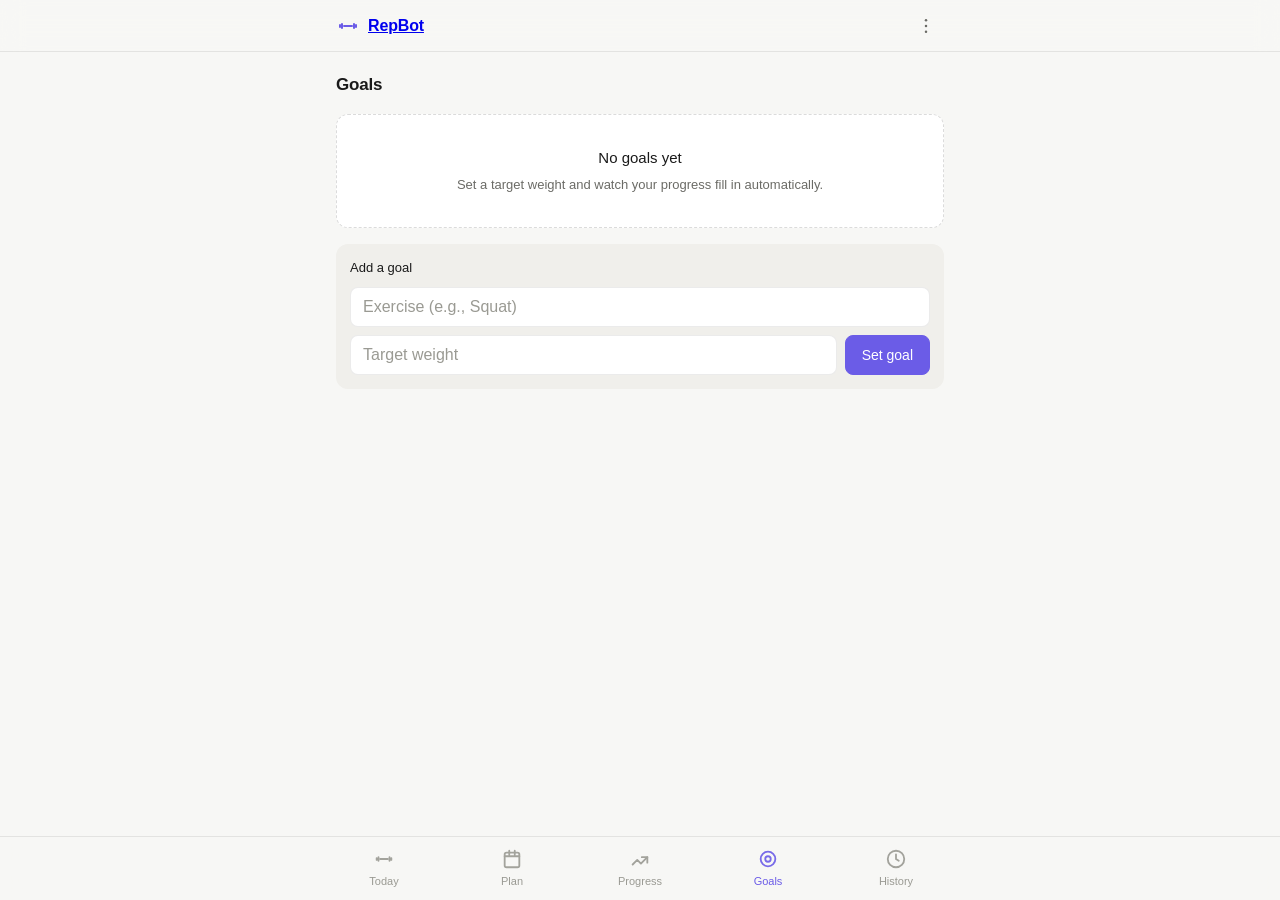
<file: goals.html>
<!DOCTYPE html>
<html lang="en">
<head>
  <meta charset="UTF-8" />
  <meta name="viewport" content="width=device-width, initial-scale=1.0, maximum-scale=1.0, user-scalable=no, viewport-fit=cover" />
  <meta name="theme-color" content="#0f0f10" />
  <meta name="description" content="RepBot — a simple, honest gym tracker. Log your lifts, plan tomorrow, own your data." />
  <title>Goals — RepBot</title>
  <link rel="manifest" href="manifest.json" />
  <link rel="icon" href="icon.svg" type="image/svg+xml" />
  <link rel="apple-touch-icon" href="icon-192.png" />
  <link rel="stylesheet" href="styles.css?v=4" />
</head>
<body class="">
  <div id="app">
    <header class="app-header">
  <div class="app-header-inner">
    <a class="brand" href="index.html">
      <svg width="24" height="24" viewBox="0 0 24 24" fill="none" aria-hidden="true">
        <path d="M6 10v4M4 11v2M18 10v4M20 11v2M8 12h8" stroke="currentColor" stroke-width="2" stroke-linecap="round"/>
      </svg>
      <span>RepBot</span>
    </a>
    <button id="menu-btn" class="icon-btn" aria-label="Menu">
      <svg width="20" height="20" viewBox="0 0 24 24" fill="none" aria-hidden="true">
        <circle cx="12" cy="5" r="1.5" fill="currentColor"/>
        <circle cx="12" cy="12" r="1.5" fill="currentColor"/>
        <circle cx="12" cy="19" r="1.5" fill="currentColor"/>
      </svg>
    </button>
  </div>
</header>
    <div id="menu-sheet" class="sheet" hidden>
  <div class="sheet-backdrop" data-close-menu></div>
  <div class="sheet-panel">
    <div class="sheet-header">
      <h3>Settings</h3>
      <button class="icon-btn" data-close-menu aria-label="Close">
        <svg width="20" height="20" viewBox="0 0 24 24" fill="none"><path d="M6 6l12 12M18 6L6 18" stroke="currentColor" stroke-width="2" stroke-linecap="round"/></svg>
      </button>
    </div>
    <div class="sheet-body">
      <div class="setting-row">
        <div>
          <div class="setting-label">Unit</div>
          <div class="setting-help">Weight display</div>
        </div>
        <div class="segmented" role="radiogroup" aria-label="Weight unit">
          <button class="seg-btn" data-unit="kg">kg</button>
          <button class="seg-btn" data-unit="lb">lb</button>
        </div>
      </div>
      <div class="setting-row">
        <div>
          <div class="setting-label">Rest timer</div>
          <div class="setting-help">Default between sets</div>
        </div>
        <select id="rest-default" class="select-inline">
          <option value="0">Off</option>
          <option value="60">60s</option>
          <option value="90">90s</option>
          <option value="120">2m</option>
          <option value="180">3m</option>
          <option value="300">5m</option>
        </select>
      </div>
      <div class="sheet-divider"></div>
      <button class="row-btn" id="export-btn">
        <span>Download data (CSV)</span>
        <svg width="16" height="16" viewBox="0 0 24 24" fill="none"><path d="M12 3v12m0 0l-4-4m4 4l4-4M5 21h14" stroke="currentColor" stroke-width="2" stroke-linecap="round" stroke-linejoin="round"/></svg>
      </button>
      <button class="row-btn" id="import-btn">
        <span>Import from CSV</span>
        <svg width="16" height="16" viewBox="0 0 24 24" fill="none"><path d="M12 21V9m0 0l-4 4m4-4l4 4M5 3h14" stroke="currentColor" stroke-width="2" stroke-linecap="round" stroke-linejoin="round"/></svg>
      </button>
      <input type="file" id="import-file" accept=".csv" hidden />
      <div class="sheet-divider"></div>
      <button class="row-btn row-btn-danger" id="wipe-btn">
        <span>Delete all data</span>
      </button>
      <div class="sheet-footer">
        <div>RepBot v0.2 • beta</div>
        <div>Your data stays on this device.</div>
      </div>
    </div>
  </div>
</div>
    <div id="rest-banner" class="rest-banner" hidden>
  <div class="rest-banner-inner">
    <div class="rest-timer-text">Rest <span id="rest-remaining">1:30</span></div>
    <div class="rest-actions">
      <button id="rest-add">+30s</button>
      <button id="rest-skip">Skip</button>
    </div>
  </div>
  <div class="rest-progress"><div id="rest-progress-bar"></div></div>
</div>
    <main>
      <section class="view">
        <div class="section-header"><h2>Goals</h2></div>
        <div id="goals-list" class="goals-list"></div>

        <div class="card card-soft">
          <div class="card-title">Add a goal</div>
          <div class="add-goal-form">
            <input id="goal-name" type="text" placeholder="Exercise (e.g., Squat)" autocomplete="off" />
            <div class="add-goal-row">
              <input id="goal-target" type="number" inputmode="decimal" placeholder="Target weight" />
              <button id="add-goal-btn" class="btn btn-primary">Set goal</button>
            </div>
          </div>
        </div>
      </section>
    </main>
    <nav class="bottom-nav" role="tablist">
  <div class="bottom-nav-inner">
    <a class="nav-btn" data-tab="today" href="index.html">
      <svg width="22" height="22" viewBox="0 0 24 24" fill="none"><path d="M6 10v4M4 11v2M18 10v4M20 11v2M8 12h8" stroke="currentColor" stroke-width="2" stroke-linecap="round"/></svg>
      <span>Today</span>
    </a>
    <a class="nav-btn" data-tab="plan" href="plan.html">
      <svg width="22" height="22" viewBox="0 0 24 24" fill="none"><rect x="4" y="5" width="16" height="16" rx="2" stroke="currentColor" stroke-width="2"/><path d="M4 9h16M9 3v4M15 3v4" stroke="currentColor" stroke-width="2" stroke-linecap="round"/></svg>
      <span>Plan</span>
    </a>
    <a class="nav-btn" data-tab="progress" href="progress.html">
      <svg width="22" height="22" viewBox="0 0 24 24" fill="none"><path d="M4 18L9 13L13 17L20 10" stroke="currentColor" stroke-width="2" stroke-linecap="round" stroke-linejoin="round"/><path d="M14 10h6v6" stroke="currentColor" stroke-width="2" stroke-linecap="round" stroke-linejoin="round"/></svg>
      <span>Progress</span>
    </a>
    <a class="nav-btn" data-tab="goals" href="goals.html">
      <svg width="22" height="22" viewBox="0 0 24 24" fill="none"><circle cx="12" cy="12" r="8" stroke="currentColor" stroke-width="2"/><circle cx="12" cy="12" r="3" stroke="currentColor" stroke-width="2"/></svg>
      <span>Goals</span>
    </a>
    <a class="nav-btn" data-tab="history" href="history.html">
      <svg width="22" height="22" viewBox="0 0 24 24" fill="none"><circle cx="12" cy="12" r="9" stroke="currentColor" stroke-width="2"/><path d="M12 7v5l3 2" stroke="currentColor" stroke-width="2" stroke-linecap="round"/></svg>
      <span>History</span>
    </a>
  </div>
</nav>
    <div id="toast" class="toast" hidden></div>
  </div>
  
  <script src="app.js?v=4"></script>
  <script src="page-goals.js?v=4"></script>
</body>
</html>
</file>
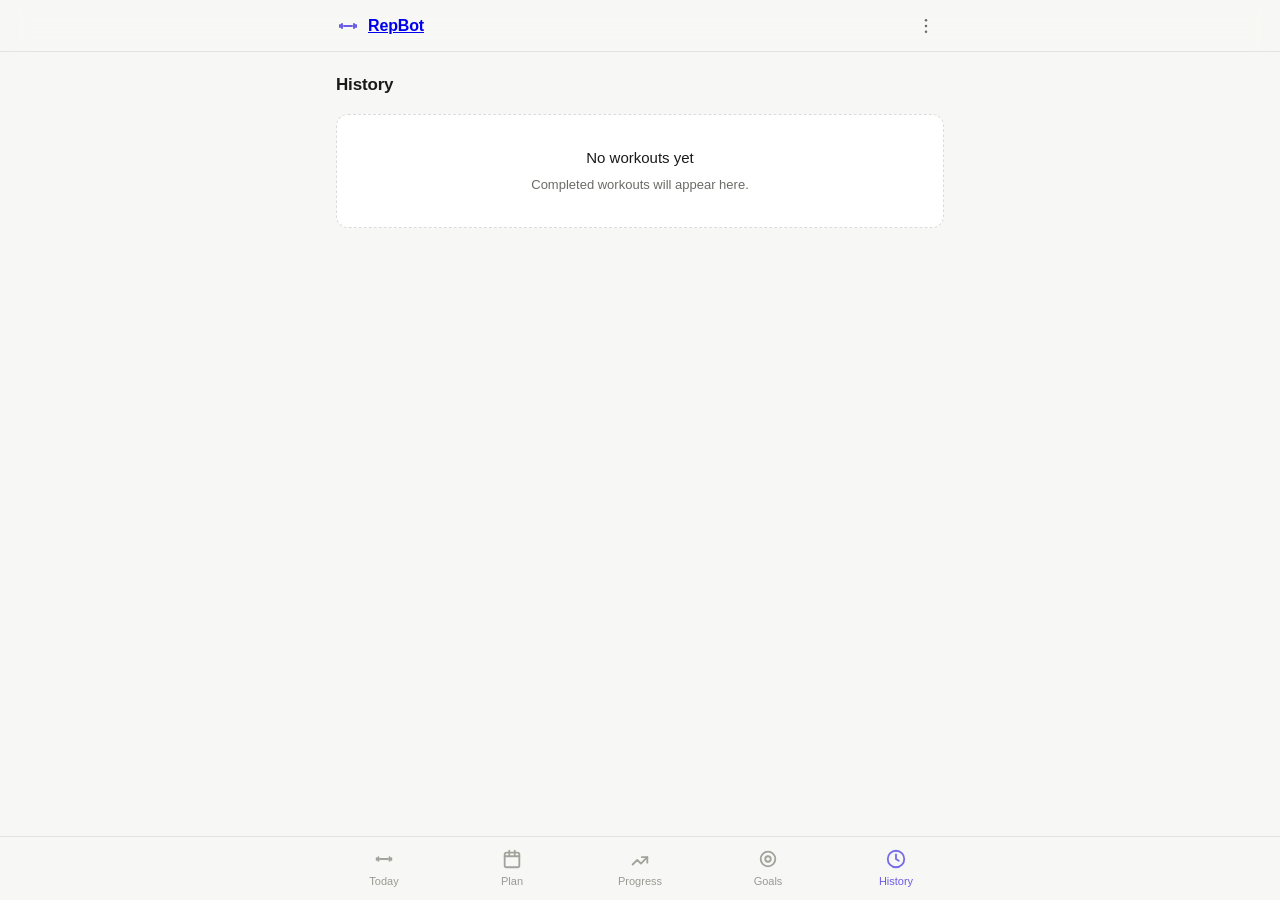
<file: history.html>
<!DOCTYPE html>
<html lang="en">
<head>
  <meta charset="UTF-8" />
  <meta name="viewport" content="width=device-width, initial-scale=1.0, maximum-scale=1.0, user-scalable=no, viewport-fit=cover" />
  <meta name="theme-color" content="#0f0f10" />
  <meta name="description" content="RepBot — a simple, honest gym tracker. Log your lifts, plan tomorrow, own your data." />
  <title>History — RepBot</title>
  <link rel="manifest" href="manifest.json" />
  <link rel="icon" href="icon.svg" type="image/svg+xml" />
  <link rel="apple-touch-icon" href="icon-192.png" />
  <link rel="stylesheet" href="styles.css?v=4" />
</head>
<body class="">
  <div id="app">
    <header class="app-header">
  <div class="app-header-inner">
    <a class="brand" href="index.html">
      <svg width="24" height="24" viewBox="0 0 24 24" fill="none" aria-hidden="true">
        <path d="M6 10v4M4 11v2M18 10v4M20 11v2M8 12h8" stroke="currentColor" stroke-width="2" stroke-linecap="round"/>
      </svg>
      <span>RepBot</span>
    </a>
    <button id="menu-btn" class="icon-btn" aria-label="Menu">
      <svg width="20" height="20" viewBox="0 0 24 24" fill="none" aria-hidden="true">
        <circle cx="12" cy="5" r="1.5" fill="currentColor"/>
        <circle cx="12" cy="12" r="1.5" fill="currentColor"/>
        <circle cx="12" cy="19" r="1.5" fill="currentColor"/>
      </svg>
    </button>
  </div>
</header>
    <div id="menu-sheet" class="sheet" hidden>
  <div class="sheet-backdrop" data-close-menu></div>
  <div class="sheet-panel">
    <div class="sheet-header">
      <h3>Settings</h3>
      <button class="icon-btn" data-close-menu aria-label="Close">
        <svg width="20" height="20" viewBox="0 0 24 24" fill="none"><path d="M6 6l12 12M18 6L6 18" stroke="currentColor" stroke-width="2" stroke-linecap="round"/></svg>
      </button>
    </div>
    <div class="sheet-body">
      <div class="setting-row">
        <div>
          <div class="setting-label">Unit</div>
          <div class="setting-help">Weight display</div>
        </div>
        <div class="segmented" role="radiogroup" aria-label="Weight unit">
          <button class="seg-btn" data-unit="kg">kg</button>
          <button class="seg-btn" data-unit="lb">lb</button>
        </div>
      </div>
      <div class="setting-row">
        <div>
          <div class="setting-label">Rest timer</div>
          <div class="setting-help">Default between sets</div>
        </div>
        <select id="rest-default" class="select-inline">
          <option value="0">Off</option>
          <option value="60">60s</option>
          <option value="90">90s</option>
          <option value="120">2m</option>
          <option value="180">3m</option>
          <option value="300">5m</option>
        </select>
      </div>
      <div class="sheet-divider"></div>
      <button class="row-btn" id="export-btn">
        <span>Download data (CSV)</span>
        <svg width="16" height="16" viewBox="0 0 24 24" fill="none"><path d="M12 3v12m0 0l-4-4m4 4l4-4M5 21h14" stroke="currentColor" stroke-width="2" stroke-linecap="round" stroke-linejoin="round"/></svg>
      </button>
      <button class="row-btn" id="import-btn">
        <span>Import from CSV</span>
        <svg width="16" height="16" viewBox="0 0 24 24" fill="none"><path d="M12 21V9m0 0l-4 4m4-4l4 4M5 3h14" stroke="currentColor" stroke-width="2" stroke-linecap="round" stroke-linejoin="round"/></svg>
      </button>
      <input type="file" id="import-file" accept=".csv" hidden />
      <div class="sheet-divider"></div>
      <button class="row-btn row-btn-danger" id="wipe-btn">
        <span>Delete all data</span>
      </button>
      <div class="sheet-footer">
        <div>RepBot v0.2 • beta</div>
        <div>Your data stays on this device.</div>
      </div>
    </div>
  </div>
</div>
    <div id="rest-banner" class="rest-banner" hidden>
  <div class="rest-banner-inner">
    <div class="rest-timer-text">Rest <span id="rest-remaining">1:30</span></div>
    <div class="rest-actions">
      <button id="rest-add">+30s</button>
      <button id="rest-skip">Skip</button>
    </div>
  </div>
  <div class="rest-progress"><div id="rest-progress-bar"></div></div>
</div>
    <main>
      <section class="view">
        <div class="section-header"><h2>History</h2></div>
        <div id="history-list" class="history-list"></div>
      </section>
    </main>
    <nav class="bottom-nav" role="tablist">
  <div class="bottom-nav-inner">
    <a class="nav-btn" data-tab="today" href="index.html">
      <svg width="22" height="22" viewBox="0 0 24 24" fill="none"><path d="M6 10v4M4 11v2M18 10v4M20 11v2M8 12h8" stroke="currentColor" stroke-width="2" stroke-linecap="round"/></svg>
      <span>Today</span>
    </a>
    <a class="nav-btn" data-tab="plan" href="plan.html">
      <svg width="22" height="22" viewBox="0 0 24 24" fill="none"><rect x="4" y="5" width="16" height="16" rx="2" stroke="currentColor" stroke-width="2"/><path d="M4 9h16M9 3v4M15 3v4" stroke="currentColor" stroke-width="2" stroke-linecap="round"/></svg>
      <span>Plan</span>
    </a>
    <a class="nav-btn" data-tab="progress" href="progress.html">
      <svg width="22" height="22" viewBox="0 0 24 24" fill="none"><path d="M4 18L9 13L13 17L20 10" stroke="currentColor" stroke-width="2" stroke-linecap="round" stroke-linejoin="round"/><path d="M14 10h6v6" stroke="currentColor" stroke-width="2" stroke-linecap="round" stroke-linejoin="round"/></svg>
      <span>Progress</span>
    </a>
    <a class="nav-btn" data-tab="goals" href="goals.html">
      <svg width="22" height="22" viewBox="0 0 24 24" fill="none"><circle cx="12" cy="12" r="8" stroke="currentColor" stroke-width="2"/><circle cx="12" cy="12" r="3" stroke="currentColor" stroke-width="2"/></svg>
      <span>Goals</span>
    </a>
    <a class="nav-btn" data-tab="history" href="history.html">
      <svg width="22" height="22" viewBox="0 0 24 24" fill="none"><circle cx="12" cy="12" r="9" stroke="currentColor" stroke-width="2"/><path d="M12 7v5l3 2" stroke="currentColor" stroke-width="2" stroke-linecap="round"/></svg>
      <span>History</span>
    </a>
  </div>
</nav>
    <div id="toast" class="toast" hidden></div>
  </div>
  
  <script src="app.js?v=4"></script>
  <script src="page-history.js?v=4"></script>
</body>
</html>
</file>
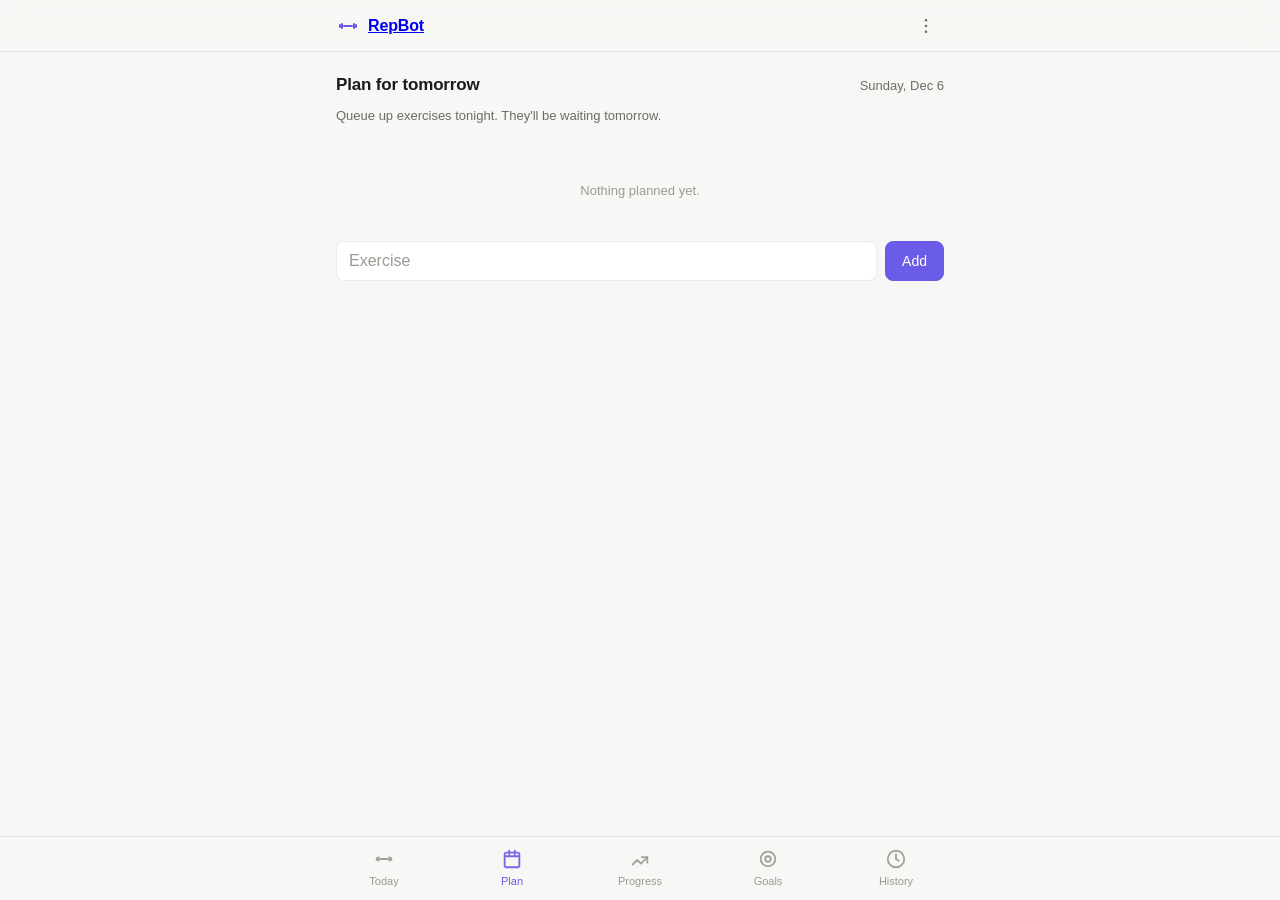
<file: plan.html>
<!DOCTYPE html>
<html lang="en">
<head>
  <meta charset="UTF-8" />
  <meta name="viewport" content="width=device-width, initial-scale=1.0, maximum-scale=1.0, user-scalable=no, viewport-fit=cover" />
  <meta name="theme-color" content="#0f0f10" />
  <meta name="description" content="RepBot — a simple, honest gym tracker. Log your lifts, plan tomorrow, own your data." />
  <title>Plan — RepBot</title>
  <link rel="manifest" href="manifest.json" />
  <link rel="icon" href="icon.svg" type="image/svg+xml" />
  <link rel="apple-touch-icon" href="icon-192.png" />
  <link rel="stylesheet" href="styles.css?v=4" />
</head>
<body class="">
  <div id="app">
    <header class="app-header">
  <div class="app-header-inner">
    <a class="brand" href="index.html">
      <svg width="24" height="24" viewBox="0 0 24 24" fill="none" aria-hidden="true">
        <path d="M6 10v4M4 11v2M18 10v4M20 11v2M8 12h8" stroke="currentColor" stroke-width="2" stroke-linecap="round"/>
      </svg>
      <span>RepBot</span>
    </a>
    <button id="menu-btn" class="icon-btn" aria-label="Menu">
      <svg width="20" height="20" viewBox="0 0 24 24" fill="none" aria-hidden="true">
        <circle cx="12" cy="5" r="1.5" fill="currentColor"/>
        <circle cx="12" cy="12" r="1.5" fill="currentColor"/>
        <circle cx="12" cy="19" r="1.5" fill="currentColor"/>
      </svg>
    </button>
  </div>
</header>
    <div id="menu-sheet" class="sheet" hidden>
  <div class="sheet-backdrop" data-close-menu></div>
  <div class="sheet-panel">
    <div class="sheet-header">
      <h3>Settings</h3>
      <button class="icon-btn" data-close-menu aria-label="Close">
        <svg width="20" height="20" viewBox="0 0 24 24" fill="none"><path d="M6 6l12 12M18 6L6 18" stroke="currentColor" stroke-width="2" stroke-linecap="round"/></svg>
      </button>
    </div>
    <div class="sheet-body">
      <div class="setting-row">
        <div>
          <div class="setting-label">Unit</div>
          <div class="setting-help">Weight display</div>
        </div>
        <div class="segmented" role="radiogroup" aria-label="Weight unit">
          <button class="seg-btn" data-unit="kg">kg</button>
          <button class="seg-btn" data-unit="lb">lb</button>
        </div>
      </div>
      <div class="setting-row">
        <div>
          <div class="setting-label">Rest timer</div>
          <div class="setting-help">Default between sets</div>
        </div>
        <select id="rest-default" class="select-inline">
          <option value="0">Off</option>
          <option value="60">60s</option>
          <option value="90">90s</option>
          <option value="120">2m</option>
          <option value="180">3m</option>
          <option value="300">5m</option>
        </select>
      </div>
      <div class="sheet-divider"></div>
      <button class="row-btn" id="export-btn">
        <span>Download data (CSV)</span>
        <svg width="16" height="16" viewBox="0 0 24 24" fill="none"><path d="M12 3v12m0 0l-4-4m4 4l4-4M5 21h14" stroke="currentColor" stroke-width="2" stroke-linecap="round" stroke-linejoin="round"/></svg>
      </button>
      <button class="row-btn" id="import-btn">
        <span>Import from CSV</span>
        <svg width="16" height="16" viewBox="0 0 24 24" fill="none"><path d="M12 21V9m0 0l-4 4m4-4l4 4M5 3h14" stroke="currentColor" stroke-width="2" stroke-linecap="round" stroke-linejoin="round"/></svg>
      </button>
      <input type="file" id="import-file" accept=".csv" hidden />
      <div class="sheet-divider"></div>
      <button class="row-btn row-btn-danger" id="wipe-btn">
        <span>Delete all data</span>
      </button>
      <div class="sheet-footer">
        <div>RepBot v0.2 • beta</div>
        <div>Your data stays on this device.</div>
      </div>
    </div>
  </div>
</div>
    <div id="rest-banner" class="rest-banner" hidden>
  <div class="rest-banner-inner">
    <div class="rest-timer-text">Rest <span id="rest-remaining">1:30</span></div>
    <div class="rest-actions">
      <button id="rest-add">+30s</button>
      <button id="rest-skip">Skip</button>
    </div>
  </div>
  <div class="rest-progress"><div id="rest-progress-bar"></div></div>
</div>
    <main>
      <section class="view">
        <div class="section-header">
          <h2>Plan for tomorrow</h2>
          <span class="section-date" id="plan-date"></span>
        </div>
        <p class="section-lead">Queue up exercises tonight. They'll be waiting tomorrow.</p>

        <div id="plan-list" class="plan-list"></div>

        <div id="plan-empty" class="plan-empty">Nothing planned yet.</div>

        <div class="add-exercise-row">
          <input id="new-plan-exercise" type="text" placeholder="Exercise" autocomplete="off" />
          <button id="add-plan-btn" class="btn btn-primary">Add</button>
        </div>

        <div id="copy-from-recent"></div>
      </section>
    </main>
    <nav class="bottom-nav" role="tablist">
  <div class="bottom-nav-inner">
    <a class="nav-btn" data-tab="today" href="index.html">
      <svg width="22" height="22" viewBox="0 0 24 24" fill="none"><path d="M6 10v4M4 11v2M18 10v4M20 11v2M8 12h8" stroke="currentColor" stroke-width="2" stroke-linecap="round"/></svg>
      <span>Today</span>
    </a>
    <a class="nav-btn" data-tab="plan" href="plan.html">
      <svg width="22" height="22" viewBox="0 0 24 24" fill="none"><rect x="4" y="5" width="16" height="16" rx="2" stroke="currentColor" stroke-width="2"/><path d="M4 9h16M9 3v4M15 3v4" stroke="currentColor" stroke-width="2" stroke-linecap="round"/></svg>
      <span>Plan</span>
    </a>
    <a class="nav-btn" data-tab="progress" href="progress.html">
      <svg width="22" height="22" viewBox="0 0 24 24" fill="none"><path d="M4 18L9 13L13 17L20 10" stroke="currentColor" stroke-width="2" stroke-linecap="round" stroke-linejoin="round"/><path d="M14 10h6v6" stroke="currentColor" stroke-width="2" stroke-linecap="round" stroke-linejoin="round"/></svg>
      <span>Progress</span>
    </a>
    <a class="nav-btn" data-tab="goals" href="goals.html">
      <svg width="22" height="22" viewBox="0 0 24 24" fill="none"><circle cx="12" cy="12" r="8" stroke="currentColor" stroke-width="2"/><circle cx="12" cy="12" r="3" stroke="currentColor" stroke-width="2"/></svg>
      <span>Goals</span>
    </a>
    <a class="nav-btn" data-tab="history" href="history.html">
      <svg width="22" height="22" viewBox="0 0 24 24" fill="none"><circle cx="12" cy="12" r="9" stroke="currentColor" stroke-width="2"/><path d="M12 7v5l3 2" stroke="currentColor" stroke-width="2" stroke-linecap="round"/></svg>
      <span>History</span>
    </a>
  </div>
</nav>
    <div id="toast" class="toast" hidden></div>
  </div>
  
  <script src="app.js?v=4"></script>
  <script src="page-plan.js?v=4"></script>
</body>
</html>
</file>
<file: styles.css>
/* ===== Reset + base ===== */
*, *::before, *::after { box-sizing: border-box; margin: 0; padding: 0; }
html { -webkit-text-size-adjust: 100%; }
body {
  font-family: -apple-system, BlinkMacSystemFont, 'SF Pro Text', 'Segoe UI', Roboto, 'Helvetica Neue', Arial, sans-serif;
  font-size: 16px;
  line-height: 1.5;
  color: var(--text);
  background: var(--bg);
  min-height: 100vh;
  min-height: 100dvh;
  -webkit-font-smoothing: antialiased;
  overscroll-behavior-y: none;
}
button { font-family: inherit; cursor: pointer; background: none; border: none; color: inherit; }
input, select, textarea { font-family: inherit; font-size: 16px; color: inherit; }
input::-webkit-outer-spin-button, input::-webkit-inner-spin-button { -webkit-appearance: none; margin: 0; }
input[type=number] { -moz-appearance: textfield; }

/* ===== Theme ===== */
:root {
  --bg: #f7f7f5;
  --surface: #ffffff;
  --surface-2: #f0efeb;
  --surface-3: #e8e7e1;
  --border: rgba(0,0,0,0.08);
  --border-strong: rgba(0,0,0,0.14);
  --text: #1a1a1a;
  --text-2: #6b6b66;
  --text-3: #9a9a93;
  --accent: #6b5ce7;
  --accent-soft: rgba(107, 92, 231, 0.12);
  --success: #16a34a;
  --success-soft: rgba(22, 163, 74, 0.12);
  --danger: #dc2626;
  --danger-soft: rgba(220, 38, 38, 0.1);
  --shadow-sm: 0 1px 2px rgba(0,0,0,0.04);
  --radius: 12px;
  --radius-sm: 8px;
  --radius-lg: 16px;
  --header-h: 52px;
  --nav-h: 64px;
  --safe-bottom: env(safe-area-inset-bottom, 0px);
  --safe-top: env(safe-area-inset-top, 0px);
}
@media (prefers-color-scheme: dark) {
  :root {
    --bg: #0f0f10;
    --surface: #1a1a1c;
    --surface-2: #222225;
    --surface-3: #2a2a2e;
    --border: rgba(255,255,255,0.08);
    --border-strong: rgba(255,255,255,0.14);
    --text: #f0f0ef;
    --text-2: #a0a09a;
    --text-3: #70706a;
    --accent: #8b7df5;
    --accent-soft: rgba(139, 125, 245, 0.18);
    --success: #22c55e;
    --success-soft: rgba(34, 197, 94, 0.18);
    --danger: #ef4444;
    --danger-soft: rgba(239, 68, 68, 0.15);
    --shadow-sm: 0 1px 2px rgba(0,0,0,0.3);
  }
}

/* ===== Layout ===== */
#app {
  max-width: 640px;
  margin: 0 auto;
  min-height: 100vh;
  min-height: 100dvh;
  padding-top: calc(var(--header-h) + var(--safe-top));
  padding-bottom: calc(var(--nav-h) + var(--safe-bottom) + 8px);
  position: relative;
}

.app-header {
  position: fixed;
  top: 0;
  left: 0;
  right: 0;
  height: calc(var(--header-h) + var(--safe-top));
  padding-top: var(--safe-top);
  background: color-mix(in srgb, var(--bg) 88%, transparent);
  backdrop-filter: saturate(180%) blur(12px);
  -webkit-backdrop-filter: saturate(180%) blur(12px);
  border-bottom: 0.5px solid var(--border);
  z-index: 50;
}
.app-header-inner {
  max-width: 640px;
  height: var(--header-h);
  margin: 0 auto;
  padding: 0 16px;
  display: flex;
  align-items: center;
  justify-content: space-between;
}
.brand {
  display: flex;
  align-items: center;
  gap: 8px;
  font-weight: 600;
  font-size: 16px;
  letter-spacing: -0.01em;
}
.brand svg { color: var(--accent); }

main { padding: 16px 16px 24px; }
.view { display: flex; flex-direction: column; gap: 16px; }

/* ===== Bottom nav ===== */
.bottom-nav {
  position: fixed;
  bottom: 0;
  left: 0;
  right: 0;
  height: calc(var(--nav-h) + var(--safe-bottom));
  padding-bottom: var(--safe-bottom);
  background: color-mix(in srgb, var(--bg) 92%, transparent);
  backdrop-filter: saturate(180%) blur(12px);
  -webkit-backdrop-filter: saturate(180%) blur(12px);
  border-top: 0.5px solid var(--border);
  display: flex;
  z-index: 50;
}
.bottom-nav-inner {
  max-width: 640px;
  margin: 0 auto;
  display: flex;
  width: 100%;
}
.nav-btn {
  flex: 1;
  display: flex;
  flex-direction: column;
  align-items: center;
  justify-content: center;
  gap: 3px;
  padding: 8px 4px;
  color: var(--text-3);
  font-size: 11px;
  font-weight: 500;
  transition: color 0.15s;
  -webkit-tap-highlight-color: transparent;
  text-decoration: none;
  user-select: none;
  cursor: pointer;
}
.nav-btn svg { opacity: 0.9; }
.nav-btn.nav-active { color: var(--accent); }
.nav-btn:active { opacity: 0.6; }

/* ===== Buttons ===== */
.btn {
  display: inline-flex;
  align-items: center;
  justify-content: center;
  gap: 6px;
  padding: 10px 16px;
  font-size: 14px;
  font-weight: 500;
  border-radius: var(--radius-sm);
  border: 0.5px solid var(--border-strong);
  background: var(--surface);
  color: var(--text);
  transition: transform 0.08s, opacity 0.15s;
  -webkit-tap-highlight-color: transparent;
  min-height: 40px;
}
.btn:active { transform: scale(0.97); opacity: 0.85; }
.btn-primary {
  background: var(--accent);
  color: white;
  border-color: var(--accent);
}
.btn-success {
  background: var(--success);
  color: white;
  border-color: var(--success);
}
.btn-ghost {
  background: transparent;
  border-color: var(--border);
}
.btn-full { width: 100%; padding: 14px; font-size: 15px; min-height: 48px; }
.btn-sm { padding: 6px 12px; font-size: 13px; min-height: 32px; }

.icon-btn {
  display: inline-flex;
  align-items: center;
  justify-content: center;
  width: 36px;
  height: 36px;
  border-radius: 50%;
  color: var(--text-2);
  -webkit-tap-highlight-color: transparent;
}
.icon-btn:active { background: var(--surface-2); }

/* ===== Inputs ===== */
input[type=text], input[type=number], select, textarea {
  width: 100%;
  height: 40px;
  padding: 0 12px;
  background: var(--surface);
  border: 0.5px solid var(--border);
  border-radius: var(--radius-sm);
  color: var(--text);
  outline: none;
  transition: border-color 0.15s, box-shadow 0.15s;
}
input:focus, select:focus {
  border-color: var(--accent);
  box-shadow: 0 0 0 3px var(--accent-soft);
}
input::placeholder { color: var(--text-3); }

.field-label {
  display: block;
  font-size: 13px;
  font-weight: 500;
  color: var(--text-2);
  margin-bottom: 6px;
}
.select-full { width: 100%; }
.select-inline {
  width: auto;
  height: 32px;
  padding: 0 28px 0 10px;
  font-size: 13px;
}

/* ===== Cards ===== */
.card {
  background: var(--surface);
  border: 0.5px solid var(--border);
  border-radius: var(--radius);
  padding: 14px;
  box-shadow: var(--shadow-sm);
}
.card-soft {
  background: var(--surface-2);
  border: none;
  box-shadow: none;
}
.card-header {
  display: flex;
  align-items: baseline;
  justify-content: space-between;
  margin-bottom: 10px;
}
.card-title { font-size: 13px; font-weight: 500; color: var(--text); }
.card-sub { font-size: 11px; color: var(--text-3); }

/* ===== Stats ===== */
.stats-row {
  display: grid;
  grid-template-columns: repeat(3, 1fr);
  gap: 8px;
}
.stat {
  background: var(--surface);
  border: 0.5px solid var(--border);
  border-radius: var(--radius);
  padding: 12px;
  box-shadow: var(--shadow-sm);
}
.stat-label { font-size: 12px; color: var(--text-2); margin-bottom: 4px; }
.stat-value { font-size: 22px; font-weight: 600; letter-spacing: -0.02em; }
.stat-sub { font-size: 11px; color: var(--text-3); margin-top: 2px; }

/* ===== Chart ===== */
.chart-container {
  height: 120px;
  position: relative;
}

/* ===== Section headers ===== */
.section-header {
  display: flex;
  align-items: baseline;
  justify-content: space-between;
  margin-top: 4px;
}
.section-header h2 {
  font-size: 17px;
  font-weight: 600;
  letter-spacing: -0.01em;
}
.section-date { font-size: 13px; color: var(--text-2); }
.section-lead {
  font-size: 13px;
  color: var(--text-2);
  margin-top: -8px;
}

/* ===== Exercise list (Today) ===== */
.exercise-list { display: flex; flex-direction: column; gap: 10px; }

.ex-card {
  background: var(--surface);
  border: 0.5px solid var(--border);
  border-radius: var(--radius);
  padding: 12px 14px;
  box-shadow: var(--shadow-sm);
}
.ex-header {
  display: flex;
  align-items: center;
  justify-content: space-between;
  margin-bottom: 10px;
  gap: 8px;
}
.ex-name-row {
  display: flex;
  align-items: center;
  gap: 8px;
  flex: 1;
  min-width: 0;
}
.ex-name {
  font-weight: 500;
  font-size: 15px;
  overflow: hidden;
  text-overflow: ellipsis;
  white-space: nowrap;
}
.ex-badge {
  font-size: 11px;
  color: var(--text-2);
  background: var(--surface-2);
  padding: 2px 8px;
  border-radius: 10px;
  white-space: nowrap;
}
.ex-menu {
  color: var(--text-3);
  padding: 4px;
  border-radius: 6px;
}
.ex-menu:active { background: var(--surface-2); }

.set-rows { display: flex; flex-direction: column; gap: 6px; }
.set-row {
  display: grid;
  grid-template-columns: 24px 1fr 1fr 36px;
  gap: 8px;
  align-items: center;
}
.set-num {
  font-size: 12px;
  color: var(--text-2);
  font-variant-numeric: tabular-nums;
  text-align: center;
}
.set-row input {
  height: 38px;
  text-align: center;
  font-variant-numeric: tabular-nums;
  font-weight: 500;
}
.set-done {
  height: 38px;
  width: 36px;
  display: flex;
  align-items: center;
  justify-content: center;
  border-radius: var(--radius-sm);
  border: 0.5px solid var(--border);
  background: var(--surface);
  color: var(--text-3);
  -webkit-tap-highlight-color: transparent;
  transition: all 0.15s;
}
.set-done.done {
  background: var(--success-soft);
  color: var(--success);
  border-color: transparent;
}
.set-done:active { transform: scale(0.9); }

.set-actions {
  display: flex;
  gap: 8px;
  margin-top: 10px;
}
.btn-ex-add {
  flex: 1;
  padding: 8px;
  font-size: 13px;
  background: var(--surface-2);
  border: none;
  border-radius: var(--radius-sm);
  color: var(--text-2);
  font-weight: 500;
  -webkit-tap-highlight-color: transparent;
  min-height: 36px;
}
.btn-ex-add:active { background: var(--surface-3); }

.set-empty {
  font-size: 12px;
  color: var(--text-3);
  padding: 4px 0;
}

.pr-flash {
  animation: pr-pulse 0.8s ease;
}
@keyframes pr-pulse {
  0%, 100% { background: var(--surface); }
  50% { background: var(--accent-soft); }
}

/* ===== Add exercise row ===== */
.add-exercise-row {
  display: flex;
  gap: 8px;
  align-items: center;
}
.add-exercise-row input { flex: 1; }

.suggestions {
  display: flex;
  flex-wrap: wrap;
  gap: 6px;
  margin-top: -8px;
}
.chip {
  padding: 6px 12px;
  background: var(--surface);
  border: 0.5px solid var(--border);
  border-radius: 999px;
  font-size: 13px;
  color: var(--text-2);
  -webkit-tap-highlight-color: transparent;
}
.chip:active { background: var(--surface-2); }

/* ===== Empty state ===== */
.empty-state {
  text-align: center;
  padding: 2rem 1rem;
  background: var(--surface);
  border: 0.5px dashed var(--border-strong);
  border-radius: var(--radius);
  display: flex;
  flex-direction: column;
  align-items: center;
  gap: 6px;
}
.empty-icon {
  width: 48px;
  height: 48px;
  display: flex;
  align-items: center;
  justify-content: center;
  background: var(--surface-2);
  border-radius: 50%;
  color: var(--text-3);
  margin-bottom: 4px;
}
.empty-title { font-size: 15px; font-weight: 500; }
.empty-body { font-size: 13px; color: var(--text-2); }

/* ===== Plan prompt ===== */
.plan-prompt {
  background: var(--accent-soft);
  border: 0.5px solid var(--accent);
  border-radius: var(--radius);
  padding: 12px 14px;
  display: flex;
  align-items: center;
  justify-content: space-between;
  gap: 12px;
}
.plan-prompt-title {
  font-size: 12px;
  font-weight: 500;
  color: var(--accent);
  text-transform: uppercase;
  letter-spacing: 0.04em;
  margin-bottom: 2px;
}
.plan-prompt-body {
  font-size: 13px;
  color: var(--text);
}

/* ===== Plan tab ===== */
.plan-list { display: flex; flex-direction: column; gap: 6px; }
.plan-item {
  display: flex;
  align-items: center;
  gap: 10px;
  background: var(--surface);
  border: 0.5px solid var(--border);
  border-radius: var(--radius-sm);
  padding: 10px 12px;
  box-shadow: var(--shadow-sm);
}
.plan-num {
  font-size: 12px;
  color: var(--text-3);
  font-variant-numeric: tabular-nums;
  min-width: 16px;
}
.plan-name { flex: 1; font-size: 14px; }
.plan-remove {
  color: var(--text-3);
  padding: 4px 8px;
  font-size: 12px;
  border-radius: 6px;
}
.plan-remove:active { background: var(--surface-2); }

.plan-empty {
  text-align: center;
  padding: 1.5rem 1rem;
  font-size: 13px;
  color: var(--text-3);
}

#copy-from-recent {
  margin-top: 16px;
  display: flex;
  flex-direction: column;
  gap: 8px;
}
.copy-header {
  font-size: 13px;
  font-weight: 500;
  color: var(--text-2);
}
.copy-item {
  display: flex;
  align-items: center;
  justify-content: space-between;
  gap: 10px;
  padding: 10px 12px;
  background: var(--surface);
  border: 0.5px solid var(--border);
  border-radius: var(--radius-sm);
  font-size: 13px;
  text-align: left;
  -webkit-tap-highlight-color: transparent;
}
.copy-item:active { background: var(--surface-2); }
.copy-date { color: var(--text-2); font-weight: 500; }
.copy-exercises {
  color: var(--text);
  overflow: hidden;
  text-overflow: ellipsis;
  white-space: nowrap;
  flex: 1;
}
.copy-plus { color: var(--text-3); font-size: 18px; line-height: 1; }

/* ===== Progress ===== */
.progress-stats {
  display: grid;
  grid-template-columns: repeat(3, 1fr);
  gap: 8px;
}
.progress-stat {
  background: var(--surface-2);
  border-radius: var(--radius-sm);
  padding: 12px;
}
.progress-stat-label { font-size: 11px; color: var(--text-2); margin-bottom: 4px; }
.progress-stat-value { font-size: 18px; font-weight: 600; letter-spacing: -0.01em; }
.progress-stat-value.positive { color: var(--success); }

.chart-card {
  background: var(--surface);
  border: 0.5px solid var(--border);
  border-radius: var(--radius);
  padding: 14px;
  height: 260px;
  box-shadow: var(--shadow-sm);
}

.insight {
  background: var(--surface);
  border-left: 3px solid var(--accent);
  border-radius: 0 var(--radius-sm) var(--radius-sm) 0;
  padding: 10px 12px;
  font-size: 13px;
  color: var(--text);
  line-height: 1.5;
}

/* ===== Goals ===== */
.goals-list { display: flex; flex-direction: column; gap: 10px; }
.goal-card {
  background: var(--surface);
  border: 0.5px solid var(--border);
  border-radius: var(--radius);
  padding: 12px 14px;
  box-shadow: var(--shadow-sm);
}
.goal-header {
  display: flex;
  align-items: center;
  justify-content: space-between;
  margin-bottom: 8px;
}
.goal-name-row {
  display: flex;
  align-items: center;
  gap: 8px;
}
.goal-name { font-weight: 500; font-size: 14px; }
.badge {
  font-size: 11px;
  padding: 2px 8px;
  border-radius: 10px;
  font-weight: 500;
}
.badge-success { background: var(--success-soft); color: var(--success); }

.goal-values {
  display: flex;
  justify-content: space-between;
  font-size: 12px;
  color: var(--text-2);
  margin-bottom: 6px;
  font-variant-numeric: tabular-nums;
}
.goal-bar {
  height: 8px;
  background: var(--surface-2);
  border-radius: 4px;
  overflow: hidden;
}
.goal-fill {
  height: 100%;
  background: var(--accent);
  border-radius: 4px;
  transition: width 0.4s;
}
.goal-fill.achieved { background: var(--success); }
.goal-pct {
  font-size: 11px;
  color: var(--text-3);
  margin-top: 4px;
  font-variant-numeric: tabular-nums;
}

.add-goal-form { display: flex; flex-direction: column; gap: 8px; margin-top: 10px; }
.add-goal-row { display: flex; gap: 8px; }
.add-goal-row input { flex: 1; }

/* ===== History ===== */
.history-list { display: flex; flex-direction: column; gap: 10px; }
.history-card {
  background: var(--surface);
  border: 0.5px solid var(--border);
  border-radius: var(--radius);
  padding: 12px 14px;
  box-shadow: var(--shadow-sm);
}
.history-header {
  display: flex;
  align-items: center;
  justify-content: space-between;
  margin-bottom: 6px;
}
.history-date { font-weight: 500; font-size: 14px; }
.history-delete {
  color: var(--text-3);
  padding: 4px 8px;
  font-size: 12px;
}
.history-delete:active { background: var(--surface-2); border-radius: 6px; }
.history-stats {
  font-size: 12px;
  color: var(--text-3);
  margin-bottom: 8px;
}
.history-ex {
  font-size: 13px;
  color: var(--text-2);
  margin-top: 4px;
  line-height: 1.4;
}
.history-ex-name { color: var(--text); font-weight: 500; }

/* ===== Sheet (modal) ===== */
.sheet {
  position: fixed;
  inset: 0;
  z-index: 100;
  display: flex;
  align-items: flex-end;
  justify-content: center;
}
.sheet[hidden] { display: none; }
.sheet-backdrop {
  position: absolute;
  inset: 0;
  background: rgba(0,0,0,0.4);
  animation: fade-in 0.2s;
}
.sheet-panel {
  position: relative;
  width: 100%;
  max-width: 640px;
  max-height: 85vh;
  background: var(--bg);
  border-radius: var(--radius-lg) var(--radius-lg) 0 0;
  padding-bottom: calc(var(--safe-bottom) + 16px);
  animation: slide-up 0.25s cubic-bezier(0.2, 0.8, 0.2, 1);
  overflow-y: auto;
}
.sheet-header {
  position: sticky;
  top: 0;
  background: var(--bg);
  padding: 14px 16px;
  display: flex;
  align-items: center;
  justify-content: space-between;
  border-bottom: 0.5px solid var(--border);
  z-index: 1;
}
.sheet-header h3 { font-size: 16px; font-weight: 600; }
.sheet-body { padding: 8px 16px; }
.sheet-divider {
  height: 1px;
  background: var(--border);
  margin: 8px 0;
}
.sheet-footer {
  padding: 16px 0 4px;
  font-size: 12px;
  color: var(--text-3);
  text-align: center;
  line-height: 1.6;
}

.setting-row {
  display: flex;
  align-items: center;
  justify-content: space-between;
  padding: 12px 0;
  gap: 12px;
}
.setting-label { font-size: 14px; font-weight: 500; }
.setting-help { font-size: 12px; color: var(--text-3); margin-top: 2px; }

.segmented {
  display: inline-flex;
  background: var(--surface-2);
  border-radius: var(--radius-sm);
  padding: 2px;
}
.seg-btn {
  padding: 6px 14px;
  font-size: 13px;
  font-weight: 500;
  color: var(--text-2);
  border-radius: 6px;
  -webkit-tap-highlight-color: transparent;
}
.seg-btn.seg-active {
  background: var(--surface);
  color: var(--text);
  box-shadow: var(--shadow-sm);
}

.row-btn {
  display: flex;
  align-items: center;
  justify-content: space-between;
  width: 100%;
  padding: 14px 0;
  font-size: 14px;
  color: var(--text);
  text-align: left;
  -webkit-tap-highlight-color: transparent;
}
.row-btn:active { opacity: 0.6; }
.row-btn-danger { color: var(--danger); }

/* ===== Rest timer banner ===== */
.rest-banner {
  position: fixed;
  top: calc(var(--header-h) + var(--safe-top));
  left: 0;
  right: 0;
  background: var(--accent);
  color: white;
  z-index: 40;
  animation: slide-down 0.3s cubic-bezier(0.2, 0.8, 0.2, 1);
}
.rest-banner-inner {
  max-width: 640px;
  margin: 0 auto;
  padding: 10px 16px;
  display: flex;
  align-items: center;
  justify-content: space-between;
}
.rest-timer-text {
  font-size: 14px;
  font-weight: 500;
  font-variant-numeric: tabular-nums;
}
.rest-timer-text span { font-size: 16px; font-weight: 600; margin-left: 4px; }
.rest-actions { display: flex; gap: 6px; }
.rest-actions button {
  padding: 5px 10px;
  background: rgba(255,255,255,0.18);
  color: white;
  font-size: 12px;
  font-weight: 500;
  border-radius: 6px;
  -webkit-tap-highlight-color: transparent;
}
.rest-actions button:active { background: rgba(255,255,255,0.3); }
.rest-progress {
  height: 2px;
  background: rgba(255,255,255,0.2);
}
#rest-progress-bar {
  height: 100%;
  background: white;
  width: 100%;
  transition: width 1s linear;
}

.finish-row { margin-top: 8px; }

/* ===== Toast ===== */
.toast {
  position: fixed;
  bottom: calc(var(--nav-h) + var(--safe-bottom) + 16px);
  left: 50%;
  transform: translateX(-50%);
  background: var(--text);
  color: var(--bg);
  padding: 10px 16px;
  border-radius: 999px;
  font-size: 13px;
  font-weight: 500;
  z-index: 200;
  max-width: 90vw;
  text-align: center;
  animation: toast-in 0.25s cubic-bezier(0.2, 0.8, 0.2, 1);
  box-shadow: 0 4px 12px rgba(0,0,0,0.15);
}
.toast[hidden] { display: none; }

/* ===== Animations ===== */
@keyframes fade-in {
  from { opacity: 0; }
  to { opacity: 1; }
}
@keyframes slide-up {
  from { transform: translateY(100%); }
  to { transform: translateY(0); }
}
@keyframes slide-down {
  from { transform: translateY(-100%); }
  to { transform: translateY(0); }
}
@keyframes toast-in {
  from { opacity: 0; transform: translateX(-50%) translateY(10px); }
  to { opacity: 1; transform: translateX(-50%) translateY(0); }
}

/* ===== Focus visibility ===== */
:focus-visible {
  outline: 2px solid var(--accent);
  outline-offset: 2px;
}
button:focus-visible { outline-offset: 2px; }

/* ===== Compact Today page — fits one screen without scrolling ===== */
.view-today-compact {
  gap: 12px;
}
.view-today-compact .stats-row {
  gap: 6px;
}
.view-today-compact .stat {
  padding: 10px;
}
.view-today-compact .stat-value {
  font-size: 20px;
}
.view-today-compact .stat-label {
  font-size: 11px;
  margin-bottom: 2px;
}
.view-today-compact .stat-sub {
  font-size: 10px;
}

.card-compact {
  padding: 10px 12px;
}
.card-compact .card-header {
  margin-bottom: 6px;
}
.chart-sm {
  height: 80px;
}

.view-today-compact .section-header {
  margin-top: 0;
}
.view-today-compact .section-header h2 {
  font-size: 15px;
}
.view-today-compact .section-date {
  font-size: 12px;
}

/* Keep exercise cards tight on today */
.view-today-compact .ex-card {
  padding: 10px 12px;
}
.view-today-compact .empty-state {
  padding: 1.25rem 1rem;
}
.view-today-compact .empty-icon {
  width: 40px;
  height: 40px;
  margin-bottom: 2px;
}
</file>
